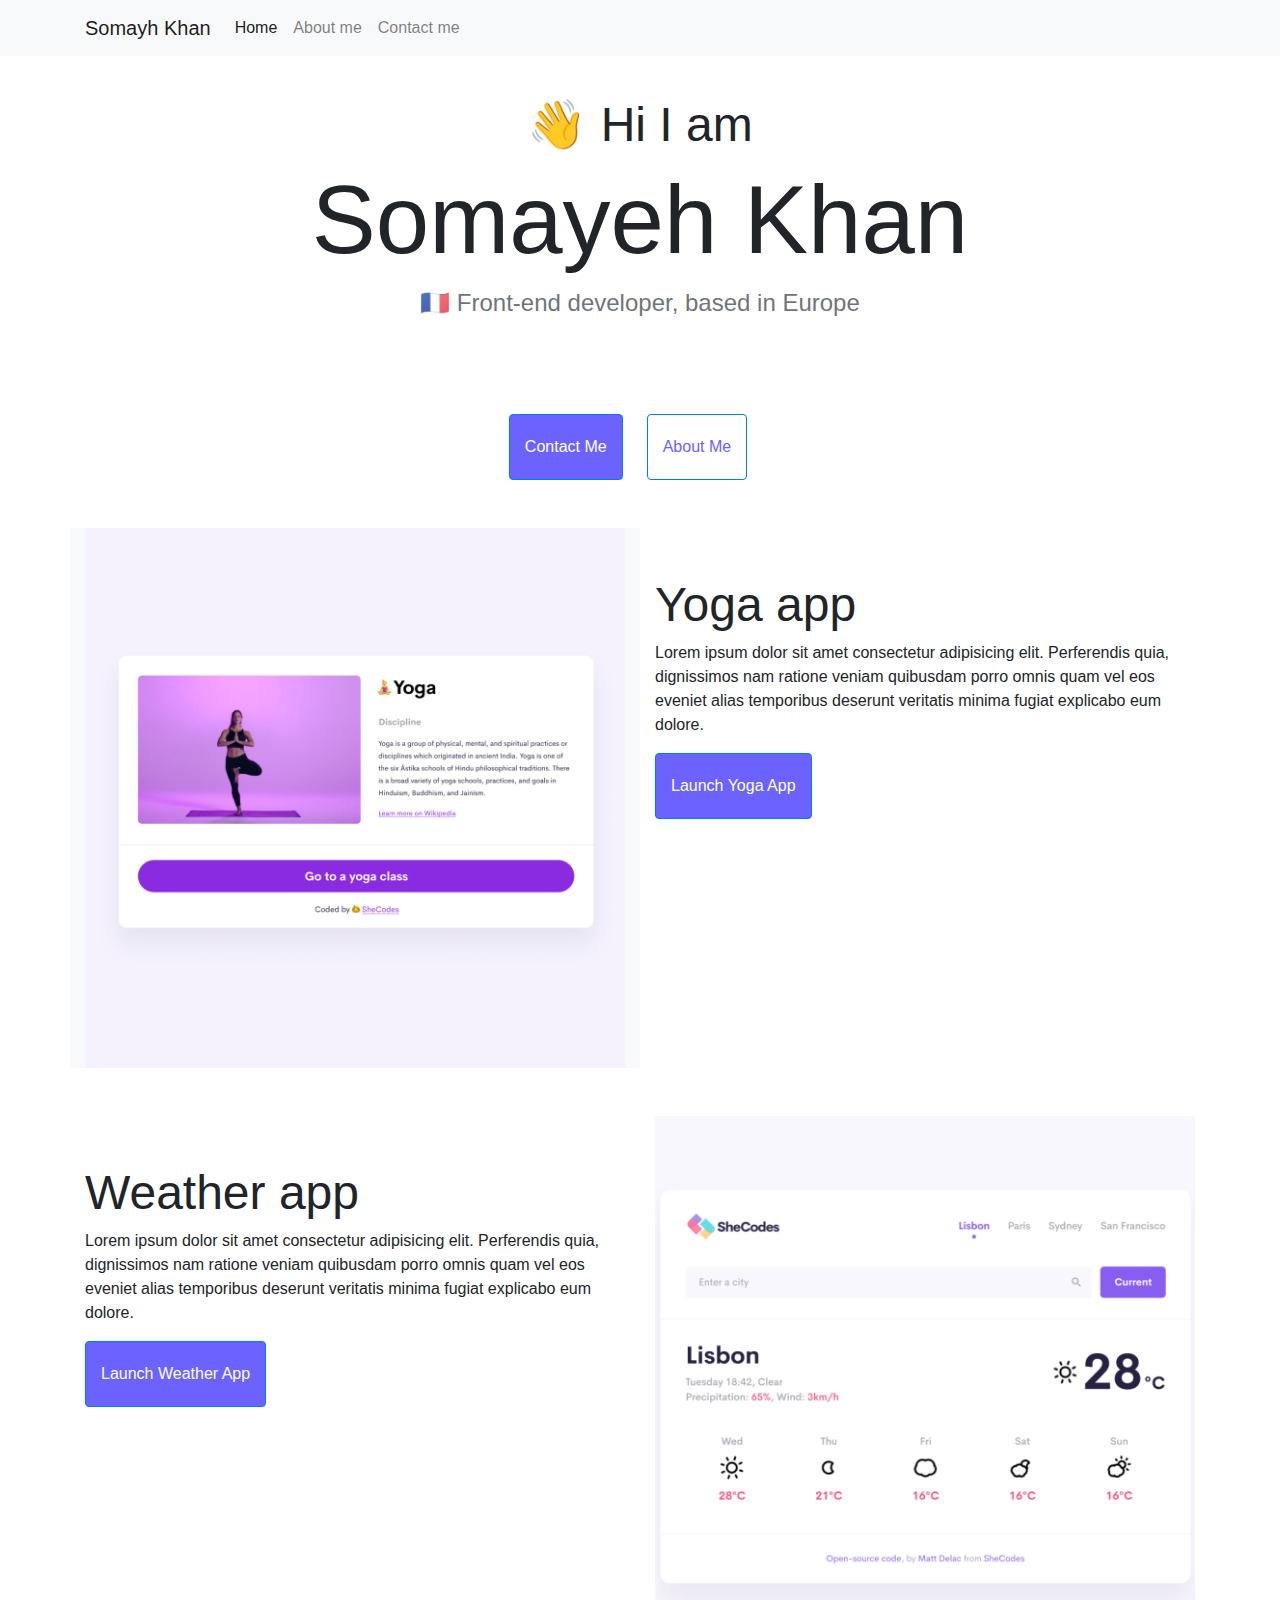
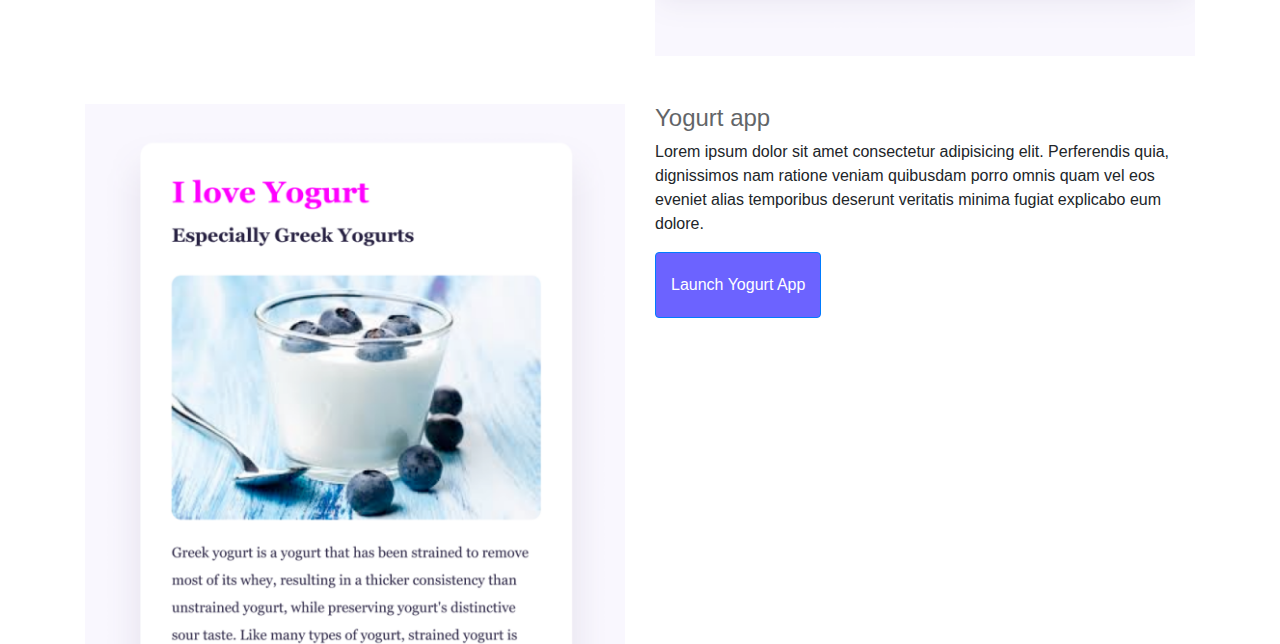
<file: index.html>
<!DOCTYPE html>
<html lang="en">
  <head>
    <meta charset="UTF-8" />
    <meta name="viewport" content="width=device-width, initial-scale=1.0" />
    <link
      rel="stylesheet"
      href="https://cdn.jsdelivr.net/npm/bootstrap@4.4.1/dist/css/bootstrap.min.css"
      integrity="sha384-Vkoo8x4CGsO3+Hhxv8T/Q5PaXtkKtu6ug5TOeNV6gBiFeWPGFN9MuhOf23Q9Ifjh"
      crossorigin="anonymous"
    />
    <script
      src="https://code.jquery.com/jquery-3.4.1.slim.min.js"
      integrity="sha384-J6qa4849blE2+poT4WnyKhv5vZF5SrPo0iEjwBvKU7imGFAV0wwj1yYfoRSJoZ+n"
      crossorigin="anonymous"
    ></script>
    <script
      src="https://cdn.jsdelivr.net/npm/popper.js@1.16.0/dist/umd/popper.min.js"
      integrity="sha384-Q6E9RHvbIyZFJoft+2mJbHaEWldlvI9IOYy5n3zV9zzTtmI3UksdQRVvoxMfooAo"
      crossorigin="anonymous"
    ></script>
    <script
      src="https://cdn.jsdelivr.net/npm/bootstrap@4.4.1/dist/js/bootstrap.min.js"
      integrity="sha384-wfSDF2E50Y2D1uUdj0O3uMBJnjuUD4Ih7YwaYd1iqfktj0Uod8GCExl3Og8ifwB6"
      crossorigin="anonymous"
    ></script>
    <link rel="stylesheet" href="style.css" />
    <title>My Website</title>
  </head>
  <body>
    <nav class="navbar navbar-expand-lg navbar-light bg-light fixed-top">
      <div class="container">
        <a class="navbar-brand" href="#">Somayh Khan</a>
        <button
          class="navbar-toggler"
          type="button"
          data-toggle="collapse"
          data-target="#navbarNav"
          aria-controls="navbarNav"
          aria-expanded="false"
          aria-label="Toggle navigation"
        >
          <span class="navbar-toggler-icon"></span>
        </button>
        <div class="collapse navbar-collapse" id="navbarNav">
          <ul class="navbar-nav">
            <li class="nav-item active">
              <a class="nav-link" href="index.html">Home </a>
            </li>
            <li class="nav-item">
              <a class="nav-link" href="about.html">About me</a>
            </li>
            <li class="nav-item">
              <a class="nav-link" href="about.html#contact">Contact me</a>
            </li>
          </ul>
        </div>
      </div>
    </nav>

    <div class="container">
      <div class="d-flex flex-column text-center mt-5">
        <h2>👋 Hi I am</h2>
        <h1 class="">Somayeh Khan</h1>
        <h3 class="text-dark mt-1 mb-5">
          🇫🇷 Front-end developer, based in Europe
        </h3>
        <div class="d-flex justify-content-center mt-5 justifyBtn">
          <a href="about.html#contact" class="btn btn-primary mr-4"
            >Contact Me</a
          >
          <a href="about.html" class="btn btn-outline-primary mr-4">About Me</a>
        </div>
      </div>

      <div class="row mt-5">
        <div class="col-sm-6 bg-light">
          <img src="./images/yoga.png" class="fitImg" />
        </div>
        <div class="col-sm-6 textCenter">
          <h2>Yoga app</h2>
          <p>
            Lorem ipsum dolor sit amet consectetur adipisicing elit. Perferendis
            quia, dignissimos nam ratione veniam quibusdam porro omnis quam vel
            eos eveniet alias temporibus deserunt veritatis minima fugiat
            explicabo eum dolore.
          </p>
          <button class="btn btn-primary">Launch Yoga App</button>
        </div>
      </div>

      <div class="row mt-5">
        <div class="col-sm-6 textCenter">
          <h2>Weather app</h2>
          <p>
            Lorem ipsum dolor sit amet consectetur adipisicing elit. Perferendis
            quia, dignissimos nam ratione veniam quibusdam porro omnis quam vel
            eos eveniet alias temporibus deserunt veritatis minima fugiat
            explicabo eum dolore.
          </p>
          <button class="btn btn-primary">Launch Weather App</button>
        </div>
        <div class="col-sm-6">
          <img src="./images/weather.png" class="fitImg" />
        </div>
      </div>

      <div class="row mt-5">
        <div class="col-sm-6">
          <img src="./images/yogurt.png" class="fitImg" />
        </div>
        <div class="col-sm-6 textCenter">
          <h3>Yogurt app</h3>
          <p>
            Lorem ipsum dolor sit amet consectetur adipisicing elit. Perferendis
            quia, dignissimos nam ratione veniam quibusdam porro omnis quam vel
            eos eveniet alias temporibus deserunt veritatis minima fugiat
            explicabo eum dolore.
          </p>
          <button class="btn btn-primary">Launch Yogurt App</button>
        </div>
      </div>
    </div>
  </body>
</html>
</file>
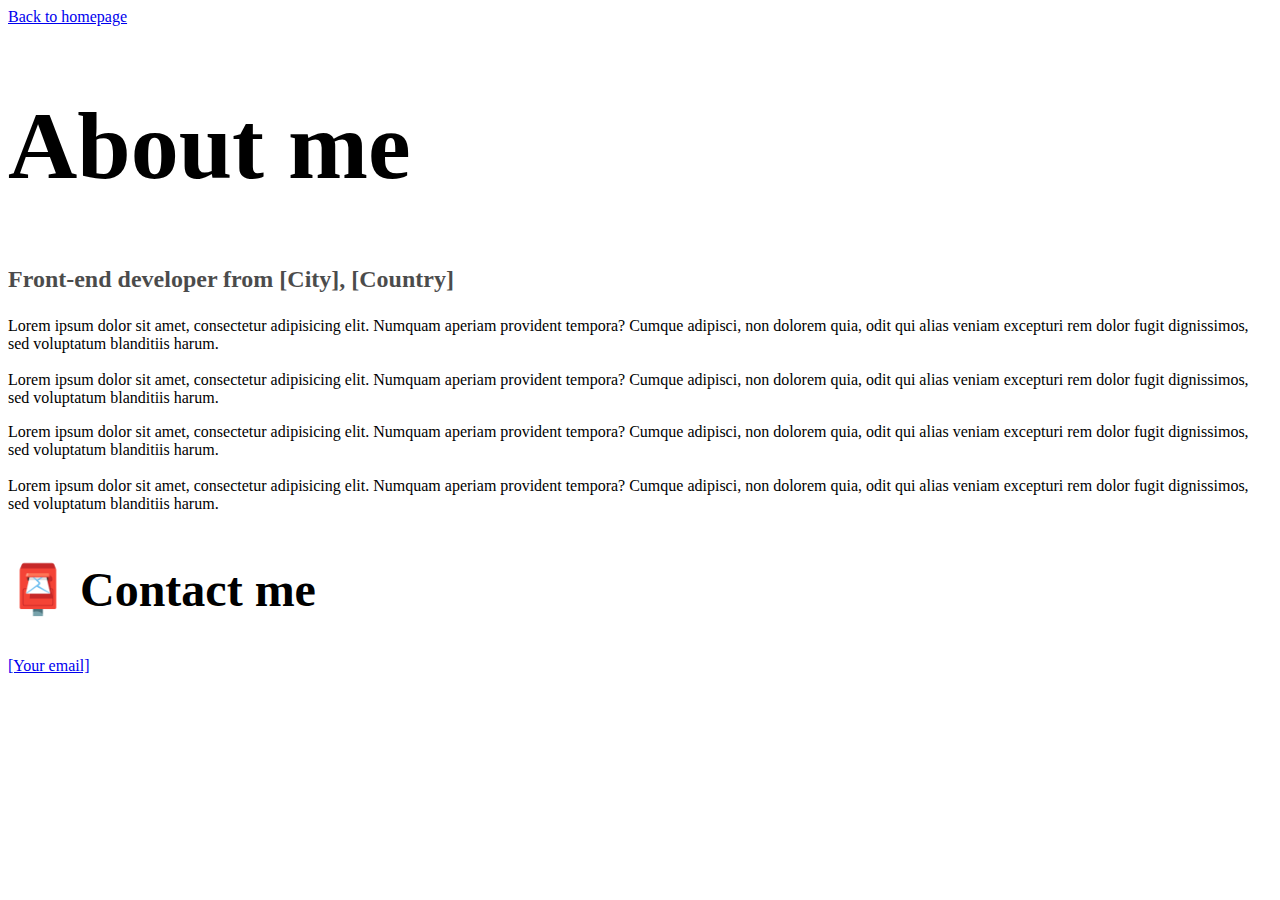
<file: about.html>
<!DOCTYPE html>
<html lang="en">
  <head>
    <meta charset="UTF-8" />
    <meta http-equiv="X-UA-Compatible" content="IE=edge" />
    <meta name="viewport" content="width=device-width, initial-scale=1.0" />
    <link rel="stylesheet" href="style.css" />
    <title>About [Your name]</title>
  </head>
  <body>
    <a href="index.html" class="homepage-link">Back to homepage</a>
    <h1>About me</h1>
    <h3>Front-end developer from [City], [Country]</h3>
    <div class="about-paragraphs">
      <p>
        Lorem ipsum dolor sit amet, consectetur adipisicing elit. Numquam
        aperiam provident tempora? Cumque adipisci, non dolorem quia, odit qui
        alias veniam excepturi rem dolor fugit dignissimos, sed voluptatum
        blanditiis harum.
        <br />
        <br />
        Lorem ipsum dolor sit amet, consectetur adipisicing elit. Numquam
        aperiam provident tempora? Cumque adipisci, non dolorem quia, odit qui
        alias veniam excepturi rem dolor fugit dignissimos, sed voluptatum
        blanditiis harum.
      </p>
      <p>
        Lorem ipsum dolor sit amet, consectetur adipisicing elit. Numquam
        aperiam provident tempora? Cumque adipisci, non dolorem quia, odit qui
        alias veniam excepturi rem dolor fugit dignissimos, sed voluptatum
        blanditiis harum.
        <br />
        <br />
        Lorem ipsum dolor sit amet, consectetur adipisicing elit. Numquam
        aperiam provident tempora? Cumque adipisci, non dolorem quia, odit qui
        alias veniam excepturi rem dolor fugit dignissimos, sed voluptatum
        blanditiis harum.
      </p>
    </div>
    <div id="contact">
      <h2>📮 Contact me</h2>
      <a href="mailto:[email]" class="email-link"> [Your email] </a>
    </div>
  </body>
</html>
</file>
<file: style.css>
:root {
  --primary-color: #6c63ff;
  --padding-contact: 20px 15px;
}

h2 {
  font-size: 48px;
  margin-top: 48px;
}

h1 {
  font-size: 96px;
}

h3 {
  font-size: 24px;
  opacity: 0.7;
}

.fitImg {
  width: 100%;
}

.btn-primary {
  background-color: var(--primary-color);
  padding: var(--padding-contact);
}

.btn-primary:hover {
  background-color: var(--primary-color);
  color: #0d6efd;
}

.btn-outline-primary {
  align-self: center;
  color: var(--primary-color);
  padding: var(--padding-contact);
}

.btn-outline-primary:hover {
  color: #0d6efd;
  background-color: #fff;
}

@media (max-width: 570px) {
  h1 {
    font-size: 50px;
  }

  h2 {
    font-size: 40px;
  }

  .justifyBtn {
    margin-top: 0 !important;
  }

  .textCenter {
    text-align: center;
    margin-bottom: 20px;
  }

  .textCenter:last-child {
    margin-top: 30px;
  }
}

@media (max-width: 750px) {
  h1 {
    font-size: 60px;
  }

  h2 {
    font-size: 50px;
  }

  .justifyBtn {
    margin-top: 0 !important;
  }
}
</file>
